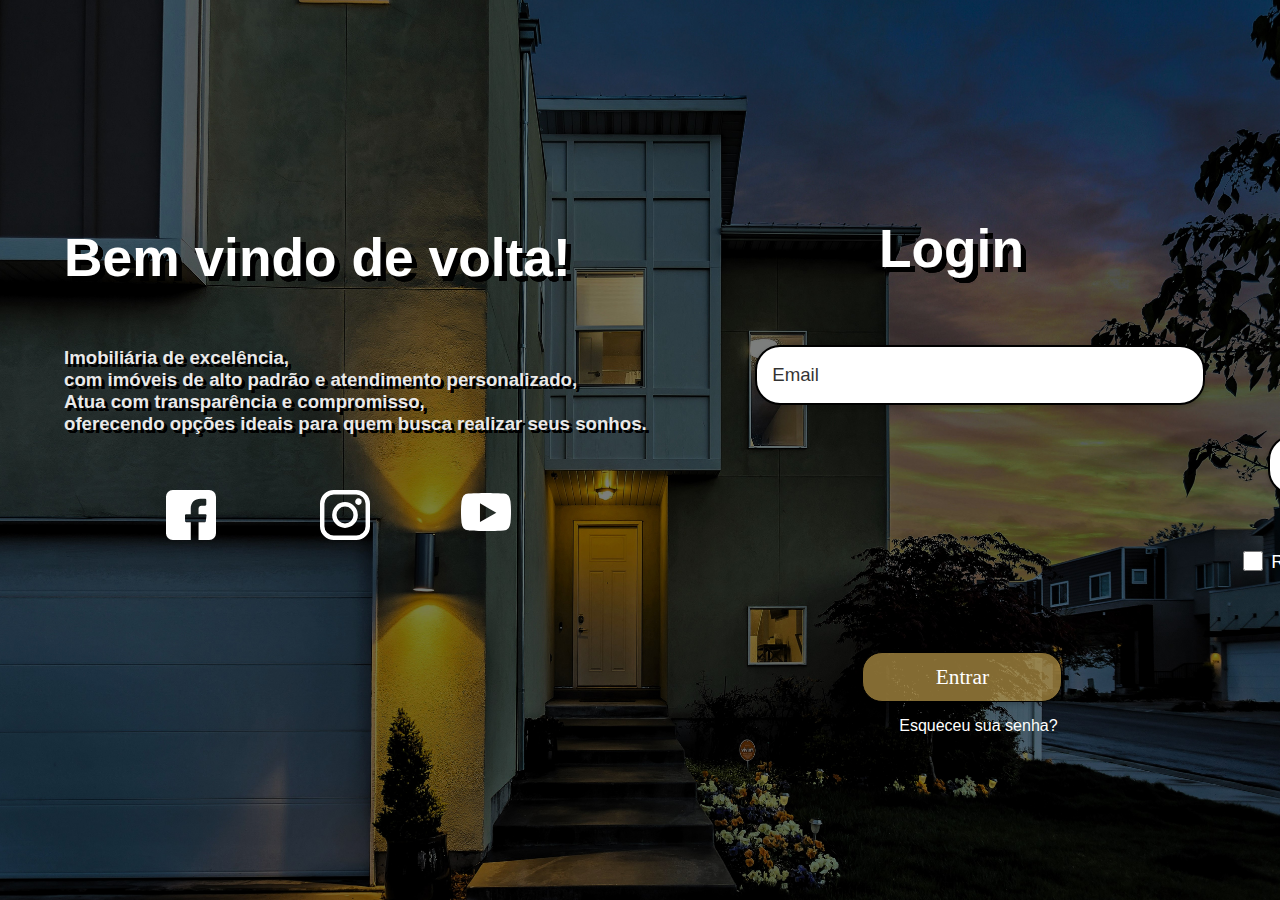
<file: TrabalhoFinalSite/Login.html>
<!DOCTYPE html>
<html lang="en">
<head>
    <meta charset="UTF-8">
    <meta name="viewport" content="width=device-width, initial-scale=1.0">
    <title>Login</title>
    <link rel="stylesheet" href="Login.css">
</head>
<body>
    <div class="container">
        <h1 class="login">Login</h1>
        <div class="container1">
                <input type="text" class="email" placeholder="Email"/>
        </div>
        <div class="container2">
                <input type="password" class="senha" minlength="6" maxlength="12" placeholder="Senha"/>
        </div>
        <div class="container3">
                <input type="checkbox" class="relemb"/>
                <p class="relemb2">Relembrar-me</p>
        </div>
        <div class="container5">
            <button class="botao"><a href="index.html" class="botao-linha">Entrar</a></button>
        </div>
            <h1 class="vindo">Bem vindo de volta!</h1>
            <h2 class="vindo2">Imobiliária de excelência, <br>com imóveis de alto padrão e atendimento personalizado,<br>Atua com transparência e compromisso, <br>oferecendo opções ideais para quem busca realizar seus sonhos.</h2> 
            <a href="https://www.facebook.com/profile.php?id=61560519184461">
                <img src="Img/facebook.svg" class="face" alt="facebook">
            </a>
            <a href="https://www.instagram.com/maisonnette_imoveis_ofc/">
                <img src="Img/instagram.svg" alt="instagram" class="insta">
            </a>
            <a href="https://www.youtube.com/watch?v=K7iTn1ydDQc">
                <img src="Img/youtube.svg" alt="youtube" class="youtube">
            </a>
            <a href="" class="esq">Esqueceu sua senha?</a>    
    </div>
</body>
</html>
</file>
<file: TrabalhoFinalSite/Login.css>
body,html{
    background-image: url('Img/fundologin2.jpg');
    background-repeat: no-repeat;
    background-position: center;
    background-size: cover;
    background-attachment: fixed;
    width: 100%;
    height: 100%;
    margin: 0;
    padding: 0;
    overflow: hidden;
}
.site{
    position: relative;
    top: 10%;
    right: -2%;
}  
.login{
    color: white;
    font-size: 40pt;
    text-align: right;
    font-family: sans-serif;
    text-shadow: 
        5px 5px 0 black,
        5px 5px 0 black,
        5px 5px 0 black,
        5px 5px 0 black;
    position: absolute;
    right: 20%;
    bottom: 65%;
}
.container1{
    display: flex;
    justify-content: flex-end;
    align-items: flex-end;
    position: absolute;
    left: 59%;
    bottom: 55%;
}
.email{
    width: 450px; 
    height: 60px; 
    font-size: 14pt;
    border: 2px solid black;
    border-radius: 25px; 
    box-shadow: 0 2px 5px rgba(0, 0, 0, 0.2); 
    padding: 5px 15px; 
    box-sizing: border-box;
}
.email::placeholder{
    color: black;
    opacity: 0.8;
}
.container2{
    display: flex;
    justify-content: flex-end;
    align-items: flex-end;
    width: 176vh;
    margin-top: 30px;
    position: absolute;
    top: 45%;
    left: 10.5%;
}
.senha{
    width: 450px; 
    height: 60px; 
    font-size: 14pt;
    border: 2px solid black;
    border-radius: 25px; 
    box-shadow: 0 2px 5px rgba(0, 0, 0, 0.2); 
    padding: 5px 15px; 
    box-sizing: border-box;
}
.senha::placeholder{
    color: black;
    opacity: 0.8;
}
.container3{
    display: flex;
    justify-content: flex-end;
    align-items: flex-end;
    width: 154.5vh;
    margin-top: 10px;
    position: absolute;
    top: 58%;
}
.relemb input{
    display: none;
}
.relemb{
    width: 30px;
    height: 20px;
}
.relemb2{
    color: white;
    font-size: 14pt;
    font-family: sans-serif;
    margin-bottom: 1px;
}
.container5{
    display: flex;
    justify-content: flex-end;
    align-items: flex-end;
    width: 163vh;
    height: 8vb;
    position: absolute;
    right: 17%;
    top: 70%;
}
.botao-entrar{
    text-decoration: none;
    color: white;
}
.botao{
    height: 50px;
    width: 200px;
    border-radius: 20px;
    border: 1px solid black;
    box-shadow: 0 2px 5px rgba(0, 0, 0, 0.2);
    color: white;
    background-color: #b29246bb;
    font-size: 16pt;
    font-family: verdana;
}
.botao:hover{
    transform: scale(1.1);
    transition: 0.5s;
}
.botao-linha{
    color: white;
    text-decoration: none;
}
.vindo{
    color: white;
    font-size: 40pt;
    position: absolute;
    left: 5%;
    bottom: 64%;
    font-family: sans-serif;
    text-shadow: 
        5px 5px 0 black,
        5px 5px 0 black,
        5px 5px 0 black,
        5px 5px 0 black;
}
.vindo2{
    color: rgb(233, 233, 233);
    text-shadow: 
        3px 3px 0 black,
        3px 3px 0 black,
        3px 3px 0 black,
        3px 3px 0 black;
    font-size: 14pt;
    position: absolute;
    left: 5%;
    bottom: 50%;
    font-family: sans-serif;
}
.face{
    width: 50px;
    position: absolute;
    bottom: 40%;
    left: 13%;
}
.insta{
    width: 50px;
    position: absolute;
    bottom: 40%;
    left: 25%;
}
.youtube{
    width: 50px;
    position: absolute;
    bottom: 41%;
    left: 36%;
}
.esq{
    color: rgb(255, 255, 255);
    text-decoration: none;
    font-family: sans-serif;
    display: flex;
    justify-content: flex-end;
    align-items: flex-end;
    margin-right:400px;
    margin-top: 15px;
    position: absolute;
    top: 78%;
    left: 67%;
    width: 200px;
}
</file>
